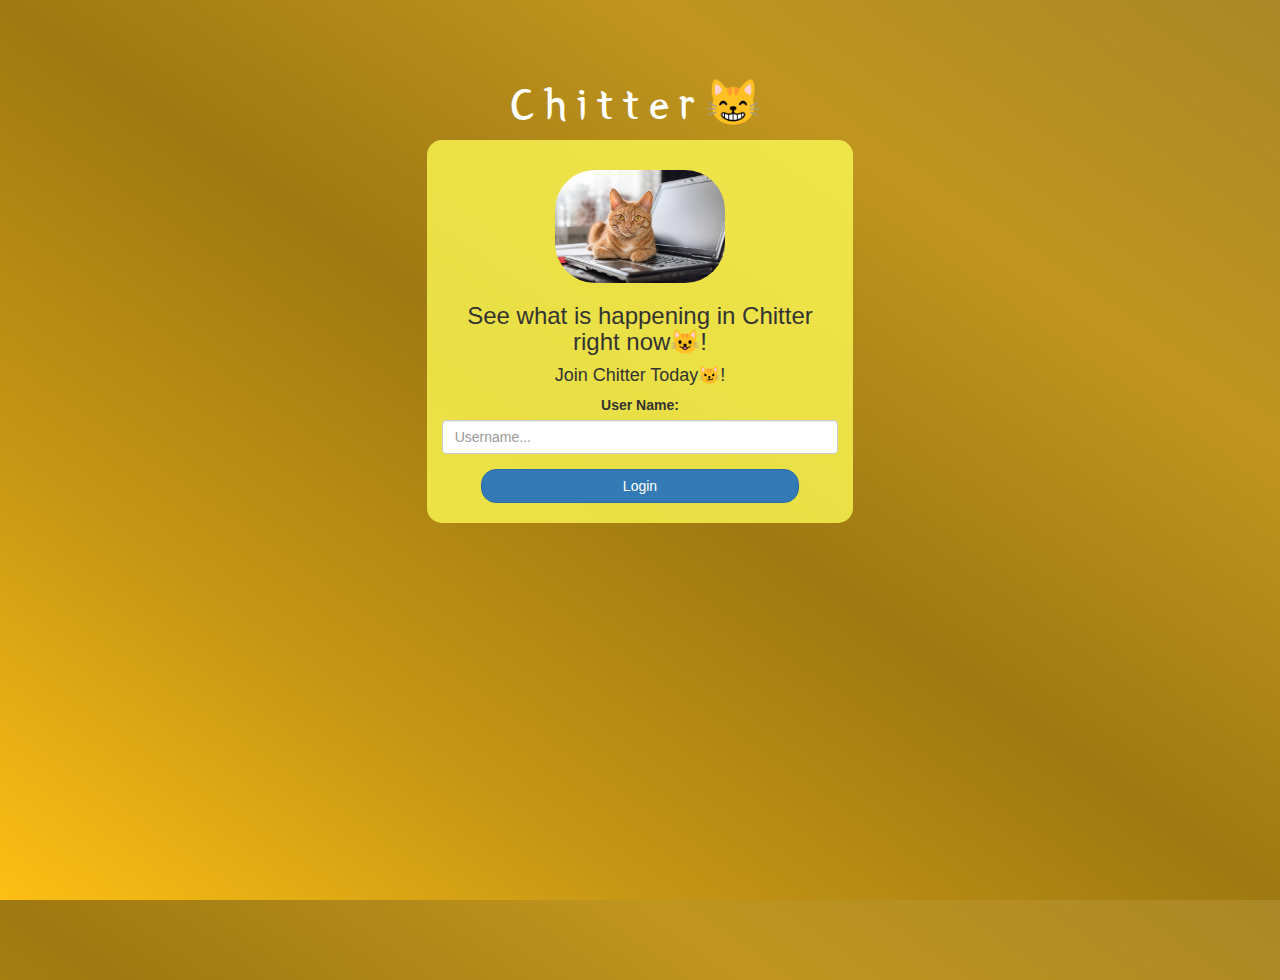
<file: index.html>
<!DOCTYPE html>
<html>
  <head>
    <title>Chitter</title>
    <link
      href="https://fonts.googleapis.com/css?family=Yeon+Sung&display=swap"
      rel="stylesheet"
    />
    <meta name="viewport" content="width=device-width, initial-scale=1" />

    <link
      rel="stylesheet"
      href="https://maxcdn.bootstrapcdn.com/bootstrap/3.4.0/css/bootstrap.min.css"
    />
    <script src="https://ajax.googleapis.com/ajax/libs/jquery/3.4.1/jquery.min.js"></script>
    <script src="https://maxcdn.bootstrapcdn.com/bootstrap/3.4.0/js/bootstrap.min.js"></script>

    <link rel="stylesheet" type="text/css" href="style.css" />
    <script src="kwitter.js"></script>
  </head>
  <body>
    <center>
      <h1 class="header">Chitter😸 <sup> </sup></h1>
      <div class="col-lg-4 col-md-6 col-sm-6 col-xs-11 login_div">
        <img src="Cutie Catty Hacker.jpg" class="logo" />
        <h3>See what is happening in Chitter right now😺!</h3>
        <h4>Join Chitter Today😼!</h4>
        <div class="form-group">
          <label>User Name:</label>
          <input
            type="text"
            id="user_name"
            class="form-control"
            placeholder="Username..."
          />
        </div>
        <button id="login_button" class="btn btn-primary" onclick="addUser()">
          Login
        </button>
        <br /><br />
      </div>
    </center>
  </body>
</html>
</file>
<file: style.css>
html,
body {
  height: 100%;
  margin: 0;
}

body {
  background-image: linear-gradient(
    to right top,
    #fdbf14,
    #c69715,
    #9f7911,
    #c0951f,
    #ab8827
  );
}

.header {
  color: white;
  font-family: "Yeon Sung";
  font-size: 45px;
  letter-spacing: 10px;
  margin-top: 80px;
}
.header img {
  width: 80px;
  margin-left: -15px;
}

.login_div {
  background: rgba(251, 249, 84, 0.8);
  float: none;
  border-radius: 15px;
}

.logo {
  width: 170px;
  margin-top: 30px;
  border-radius: 40px;
}

#login_button {
  width: 80%;
  border-radius: 15px;
}

.room_name {
  cursor: pointer;
  font-size: 20px;
}

#logout {
  font-size: 20px;
  float: right;
}

#output {
  padding: 10px;
  width: 80%;
  background: rgba(255, 255, 255, 0.8);
  border-radius: 15px;
}

.input_div_room_page {
  width: 80%;
}

.input_div label {
  color: white;
  font-size: 20px;
}

.input_div_message_page {
  position: fixed;
  bottom: 0px;
  width: 100%;
  margin-bottom: 20px;
}
.input_div_message_page label {
  color: black;
}
.input_div_message_page #msg {
  width: 80%;
  display: inline-block;
}
.input_div_message_page button {
  width: 10%;
  display: inline-block;
}
.color_white {
  color: white;
}

.user_tick {
  width: 20px;
}
.message_h4 {
  padding-left: 5px;
  color: rgb(0, 0, 0);
}
.mustard {
  color: rgb(156, 108, 19);
}
.something {
  background-color: white;
  border-radius: 5px;
  width: 900px;
  color: rgb(29, 27, 27);
}
a {
  color: rgb(29, 27, 27);
}
.somethingnot {
  background-color: white;
  border-radius: 5px;
  font-size: 18px;
  color: rgb(29, 27, 27);
}
#Filter {
  font-size: 20px;
  float: left;
}
</file>
